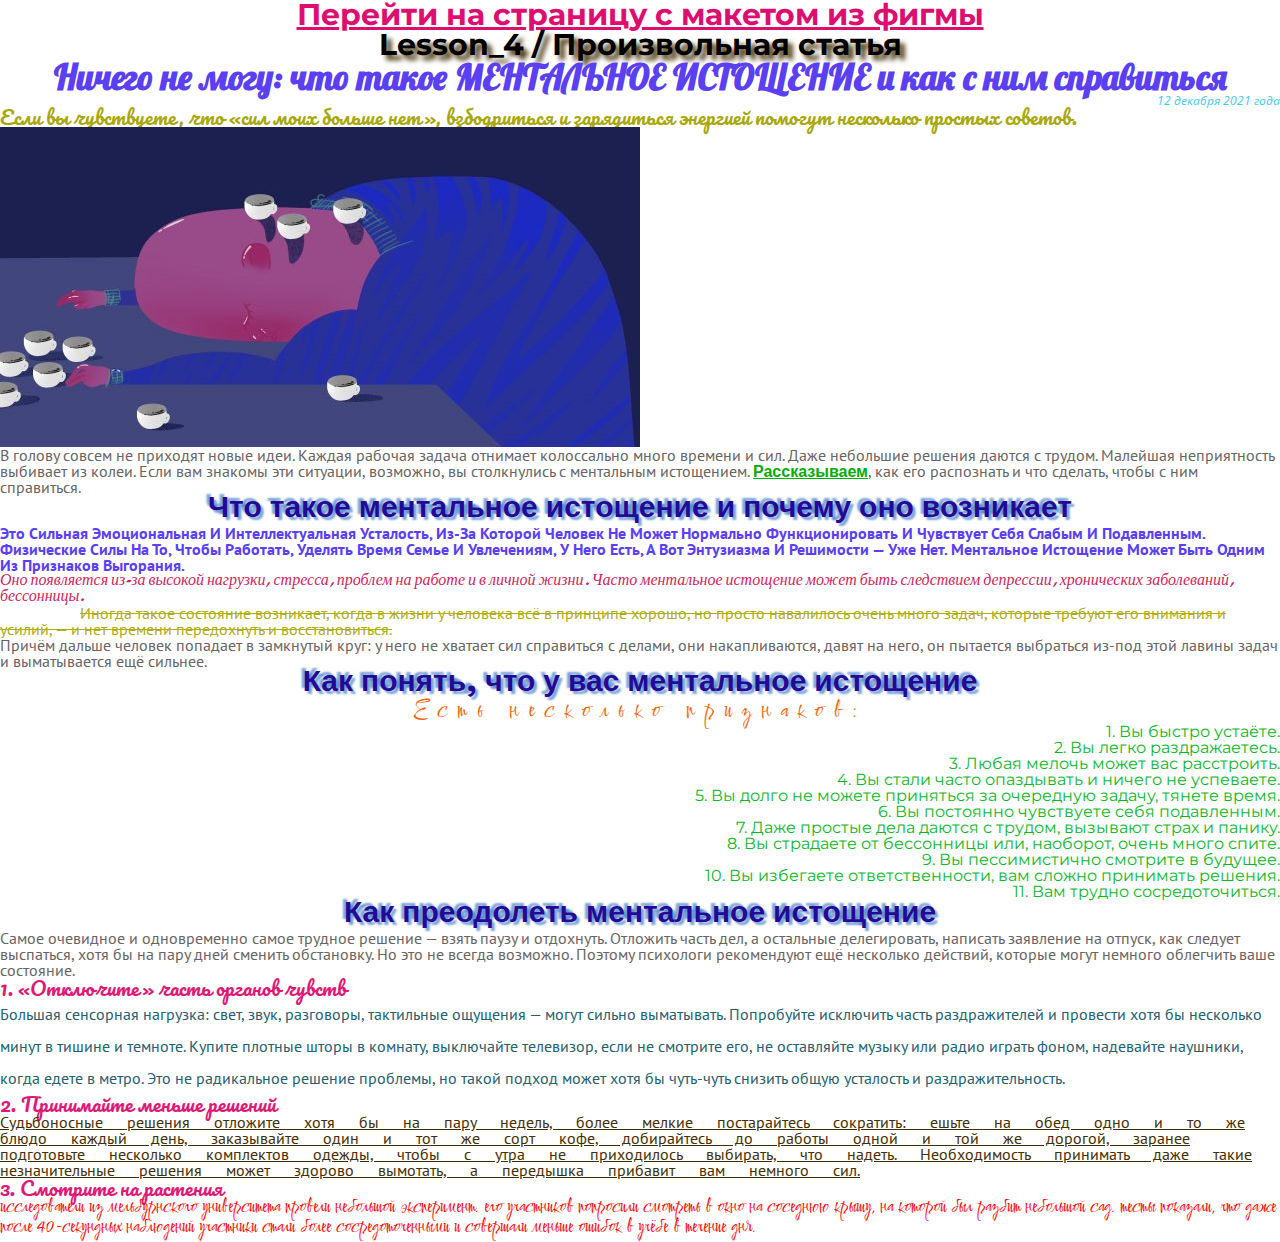
<file: index.html>
<!DOCTYPE html>
<html lang="ru">
<head>
    <meta charset="UTF-8">
    <meta http-equiv="X-UA-Compatible" content="IE=edge">
    <meta name="viewport" content="width=device-width, initial-scale=1.0">
    <link rel="preconnect" href="https://fonts.googleapis.com">
    <link rel="preconnect" href="https://fonts.gstatic.com" crossorigin>
    <link href="https://fonts.googleapis.com/css2?family=PT+Sans:wght@400;700&display=swap" rel="stylesheet">
    <link rel="stylesheet" href="css/style.css">
    <title>Lesson 4 - Course Winter 2022</title>
</head>
<body>
    <div class="page">
        <header class="header">
                <nav class="menu">
                    <ul>
                        <li class="menu-item">
                            <a class="menu-link" target="_blank" href="figma.html">
                                Перейти на страницу с макетом из фигмы
                            </a>
                        </li>
                        <li class="menu-item article">Lesson_4  /  Произвольная статья</li>
                    </ul>
                </nav>
        </header>
        <main class="main">                
            <h1 class="title">Ничего не могу: что такое <span>ментальное истощение</span> и как с ним справиться</h1>
            <div class="intro">
                <p class="date">12 декабря 2021 года</p>
                <p class="intro-text">
                    Если вы чувствуете, что «сил моих больше нет», взбодриться и зарядиться энергией помогут несколько простых советов.
                </p>
                <img src="img/img_4.png" alt="">
                <p class="intro-text1">
                    В голову совсем не приходят новые идеи. Каждая рабочая задача отнимает колоссально много времени и сил. Даже небольшие решения даются с трудом. Малейшая неприятность выбивает из колеи. Если вам знакомы эти ситуации, возможно, вы столкнулись с ментальным истощением. 
                    <a class="intro-link" href="#treatment-title">Рассказываем</a>, как его распознать и что сделать, чтобы с ним справиться.
                </p>
            </div>
            <div class="block">
                <div class="definition">
                    <h2 class="definition-title">Что такое ментальное истощение и почему оно возникает</h2>
                    <p class="definition-text1">
                        Это сильная эмоциональная и интеллектуальная усталость, из-за которой человек не может нормально функционировать и чувствует себя слабым и подавленным. Физические силы на то, чтобы работать, уделять время семье и увлечениям, у него есть, а вот энтузиазма и решимости — уже нет. Ментальное истощение может быть одним из признаков выгорания.
                    </p>
                    <p class="definition-text2">
                        Оно появляется из-за высокой нагрузки, стресса, проблем на работе и в личной жизни. Часто ментальное истощение может быть следствием депрессии, хронических заболеваний, бессонницы.
                    </p>
                    <p class="definition-text3">
                        Иногда такое состояние возникает, когда в жизни у человека всё в принципе хорошо, но просто навалилось очень много задач, которые требуют его внимания и усилий, — и нет времени передохнуть и восстановиться.
                    </p>
                    <p class="definition-text4">
                        Причём дальше человек попадает в замкнутый круг: у него не хватает сил справиться с делами, они накапливаются, давят на него, он пытается выбраться из-под этой лавины задач и выматывается ещё сильнее.
                    </p>
                </div>
                <div class="symptom">
                    <h2 class="symptom-title">Как понять, что у вас ментальное истощение</h2>
                    <p class="symptom-text">
                        Есть несколько признаков:
                    </p>
                    <ul>
                        <li>1. Вы быстро устаёте.</li>
                        <li>2. Вы легко раздражаетесь.</li>
                        <li>3. Любая мелочь может вас расстроить.</li>
                        <li>4. Вы стали часто опаздывать и ничего не успеваете.</li>
                        <li>5. Вы долго не можете приняться за очередную задачу, тянете время.</li>
                        <li>6. Вы постоянно чувствуете себя подавленным.</li>
                        <li>7. Даже простые дела даются с трудом, вызывают страх и панику.</li>
                        <li>8. Вы страдаете от бессонницы или, наоборот, очень много спите.</li>
                        <li>9. Вы пессимистично смотрите в будущее.</li>
                        <li>10. Вы избегаете ответственности, вам сложно принимать решения.</li>
                        <li>11. Вам трудно сосредоточиться.</li>
                    </ul>
                </div>
                <div id="treatment">
                    <h2 class="treatment-title">Как преодолеть ментальное истощение</h2>
                    <p class="treatment-text">
                        Cамое очевидное и одновременно самое трудное решение — взять паузу и отдохнуть. Отложить часть дел, а остальные делегировать, написать заявление на отпуск, как следует выспаться, хотя бы на пару дней сменить обстановку. Но это не всегда возможно. Поэтому психологи рекомендуют ещё несколько действий, которые могут немного облегчить ваше состояние.
                    </p>
                    <h3 class="treatment-subtitle">1. «Отключите» часть органов чувств</h3>
                    <p class="treatment-text1">
                        Большая сенсорная нагрузка: свет, звук, разговоры, тактильные ощущения — могут сильно выматывать. Попробуйте исключить часть раздражителей и провести хотя бы несколько минут в тишине и темноте. Купите плотные шторы в комнату, выключайте телевизор, если не смотрите его, не оставляйте музыку или радио играть фоном, надевайте наушники, когда едете в метро. Это не радикальное решение проблемы, но такой подход может хотя бы чуть-чуть снизить общую усталость и раздражительность.
                    </p>
                    <h3 class="treatment-subtitle">2. Принимайте меньше решений</h3>
                    <p class="treatment-text2">
                        Судьбоносные решения отложите хотя бы на пару недель, более мелкие постарайтесь сократить: ешьте на обед одно и то же блюдо каждый день, заказывайте один и тот же сорт кофе, добирайтесь до работы одной и той же дорогой, заранее подготовьте несколько комплектов одежды, чтобы с утра не приходилось выбирать, что надеть. Необходимость принимать даже такие незначительные решения может здорово вымотать, а передышка прибавит вам немного сил.
                    </p>
                    <h3 class="treatment-subtitle">3. Смотрите на растения</h3>
                    <p class="treatment-text3">
                        Исследователи из Мельбурнского университета провели небольшой эксперимент. Его участников попросили смотреть в окно на соседнюю крышу, на которой был разбит небольшой сад. Тесты показали, что даже после 40-секундных наблюдений участники стали более сосредоточенными и совершали меньше ошибок в учёбе в течение дня. 
                    </p>

                </div>
            </div>
        </main>
        <footer class="footer"></footer>
    </div>
    
</body>
</html>
</file>
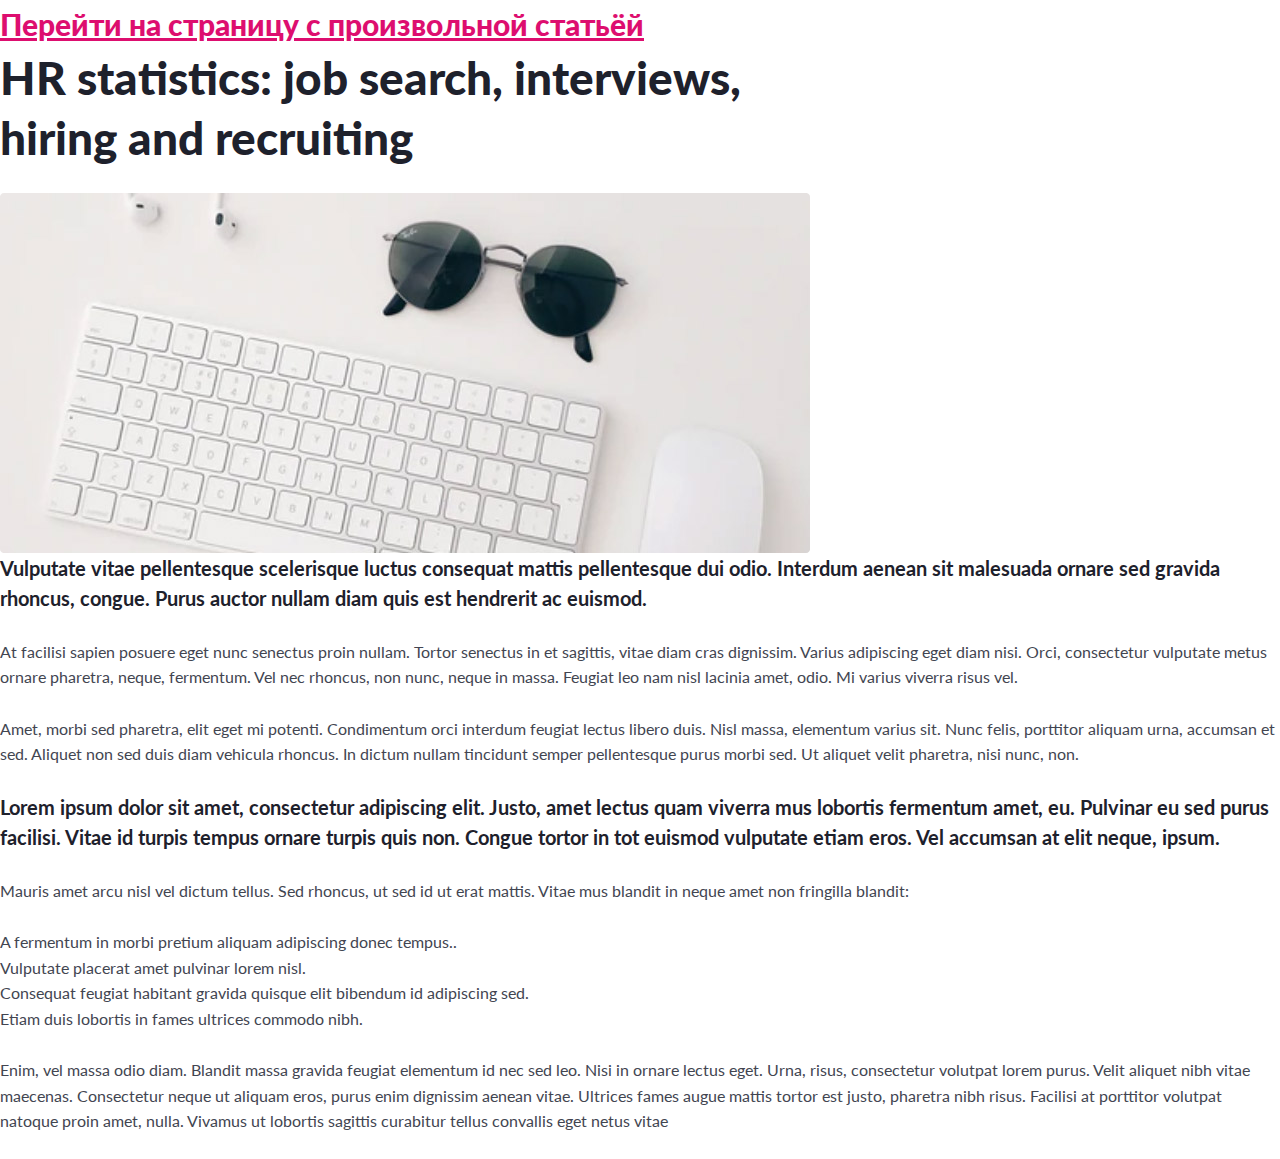
<file: figma.html>
<!DOCTYPE html>
<html lang="ru">
<head>
    <meta charset="UTF-8">
    <meta http-equiv="X-UA-Compatible" content="IE=edge">
    <meta name="viewport" content="width=device-width, initial-scale=1.0">
    <link rel="stylesheet" href="css/style1.css">
    <title>Lesson 4 - Course Winter 2022</title>
</head>
<body>
    <div class="page">
        <header class="header">
            <a class="return" href="index.html" target="_blank">Перейти на страницу с произвольной статьёй</a>
        </header>
        <main class="main">
            <h1 class="title">HR statistics: job search,  interviews,<br> hiring and recruiting</h1>
            <br>
            <img src="img/figma-img.png" alt="картинка с клавиатурой и очками">
            <p class="lead">
                Vulputate vitae pellentesque scelerisque luctus consequat mattis pellentesque dui odio. Interdum aenean sit malesuada ornare sed gravida rhoncus, congue. Purus auctor nullam diam quis est hendrerit ac euismod. 
            </p>
            <br>
            <p>
                At facilisi sapien posuere eget nunc senectus proin nullam. Tortor senectus in et sagittis, vitae diam cras dignissim. Varius adipiscing eget diam nisi. Orci, consectetur vulputate metus ornare pharetra, neque, fermentum. Vel nec rhoncus, non nunc, neque in massa. Feugiat leo nam nisl lacinia amet, odio. Mi varius viverra risus vel.
            </p>
            <br>
            <p>
                Amet, morbi sed pharetra, elit eget mi potenti. Condimentum orci interdum feugiat lectus libero duis. Nisl massa, elementum varius sit. Nunc felis, porttitor aliquam urna, accumsan et sed. Aliquet non sed duis diam vehicula rhoncus. In dictum nullam tincidunt semper pellentesque purus morbi sed. Ut aliquet velit pharetra, nisi nunc, non.
            </p>
            <br>
            <p class="lead">
                Lorem ipsum dolor sit amet, consectetur adipiscing elit. Justo, amet lectus quam viverra mus lobortis fermentum amet, eu. Pulvinar eu sed purus  facilisi. Vitae id turpis tempus ornare turpis quis non. Congue tortor in tot euismod vulputate etiam eros. Vel accumsan at elit neque, ipsum.
            </p>
            <br>
            <p>
                Mauris amet arcu nisl vel dictum tellus. Sed rhoncus, ut sed id ut erat mattis. Vitae mus blandit in neque amet non fringilla blandit:
            </p>
            <br>
            <ul>
                <li>A fermentum in morbi pretium aliquam adipiscing donec tempus..</li>
                <li>Vulputate placerat amet pulvinar lorem nisl.</li>
                <li>Consequat feugiat habitant gravida quisque elit bibendum id adipiscing sed.</li>
                <li>Etiam duis lobortis in fames ultrices commodo nibh.</li>
            </ul>
            <br>
            <p>
                Enim, vel massa odio diam. Blandit massa gravida feugiat elementum id nec sed leo. Nisi in ornare lectus eget. Urna, risus, consectetur volutpat lorem purus. Velit aliquet nibh vitae maecenas. Consectetur neque ut aliquam eros, purus enim dignissim aenean vitae. Ultrices fames augue mattis tortor est justo, pharetra nibh risus. Facilisi at porttitor volutpat natoque proin amet, nulla. Vivamus ut lobortis sagittis curabitur tellus convallis eget netus vitae
            </p>
            <br>
        </main>
        <footer class="footer"></footer>
    </div>
    
</body>
</html>
</file>
<file: css/style.css>
/* &display=swap - чтобы грузилось быстрее */

@import "null.css";

@import url(https://fonts.googleapis.com/css?family=Montserrat:400,700,900&display=swap);

@import url('https://fonts.googleapis.com/css2?family=Kumbh+Sans:wght@400;700;900&display=swap');

@import url('https://fonts.googleapis.com/css2?family=Comforter&display=swap');

@font-face {
    font-family:"RobotoSerif";
    src: url("../fonts/RobotoSerif-Regular.woff2") format("woff2"), url("../fonts/RobotoSerif-Regular.woff") format("woff");
    font-weight: 400;
    font-style: normal;
    font-display: swap;
}

@font-face {
    font-family: "RobotoSerif";
    src: url("../fonts/RobotoSerif-Bold.woff2") format("woff2"), url("../fonts/RobotoSerif-Bold.woff") format("woff");
    font-weight: 700;
    font-style: normal;
    font-display: swap;
}

@font-face {
    font-family: "OpenSans";
    src: url("../fonts/OpenSans-Italic.woff2") format("woff2"), url("../fonts/OpenSans-Italic.woff") format("woff");
    font-weight: 400;
    font-style: italic;
    font-display: swap;
}

@font-face {
    font-family: "DavidLibre";
    src: url("../fonts/DavidLibre-Bold.woff2") format("woff2"), url("../fonts/DavidLibre-Bold.woff") format("woff");
    font-weight: 700;
    font-style: normal;
    font-display: swap;
}

@font-face {
    font-family: "Lobster";
    src: url("../fonts/Lobster-Regular.woff2") format("woff2"), url("../fonts/Lobster-Regular.woff") format("woff");
    font-weight: 400;
    font-style: normal;
    font-display: swap;
}
@font-face {
    font-family: "Pacifico";
    src: url("../fonts/Pacifico-Regular.woff2") format("woff2"), url("../fonts/Pacifico-Regular.woff") format("woff");
    font-weight: 400;
    font-style: normal;
    font-display: swap;
}

body {
    font-family: "Montserrat", sans-serif;
}

p {
    font-family: 'PT Sans', sans-serif;
    color:rgb(104, 100, 100);
}

.intro-text {
    font-family: "Pacifico";
    font-size: 20px;
    color: rgb(168, 168, 10);
}
.menu-item {
    font-size: 30px;
    text-align: center;
    font-weight: 700;
}

.menu-item.article {
    text-shadow: 5px 5px 5px rgb(68, 46, 4);
}

.menu-link {
    color: rgb(221, 14, 111);
    text-decoration: underline;
}

.intro-link {
    font-family: 'Kumbh Sans', sans-serif;
    font-weight: 700;
    color: rgb(6, 172, 6);
    text-decoration: underline;
}

.date {
    font-family: "OpenSans", sans-serif;
    font-size: 12px;
    font-style: italic;
    text-align: right;
    color: rgb(63, 201, 243);
}

.title {
    font-family: "Lobster", sans-serif;
    font-weight: 700;
    font-size: 35px;
    text-align: center;
    color:rgb(90, 63, 243);
}

.title span {
    text-transform: uppercase;
}

.treatment-subtitle {
    font-family: 'Pacifico', cursive;
    font-weight: 400;
    font-size: 20px;
    color:rgb(223, 24, 117)
}

[class*="-title"] {
    font-family: "RobotoSerif", sans-serif;
    font-weight: 700;
    font-size: 30px;
    text-align: center;
    text-shadow: -3px -3px 2px rgba(75, 129, 201, 0.726), 3px 3px 2px rgba(75, 129, 201, 0.726);
    color:rgb(35, 9, 150);   
}
.symptom-text {    
    font-family: 'Comforter', cursive;
    font-size: 25px;
    letter-spacing: 10px;
    text-align: center;
    color:rgb(241, 103, 10)
}

.symptom ul {
    font-weight: 400;
    text-align: right;
    color:rgb(13, 182, 41);
}

.definition-text1 {
    font-weight: 700;
    text-transform: capitalize;
    color:rgb(90, 63, 243)
}
.definition-text2 {    
    font-family: "DavidLibre", serif;
    font-style: italic;
    color:rgba(209, 14, 79, 0.959)
}

.definition-text3 {
    text-indent: 80px;
    text-decoration: line-through;
    color:rgb(175, 173, 18)
}

.treatment-text1 {
    line-height: 2;
    color:rgb(36, 96, 114);
}

.treatment-text2 {
    color:rgb(68, 46, 4);
    word-spacing: 20px;
    text-decoration: underline;
}

.treatment-text3 {
    font-family: 'Comforter', cursive;
    text-transform: lowercase;
    font-size: 20px;
    color: red;
}
</file>
<file: css/style1.css>
@import "null.css";

@import url('https://fonts.googleapis.com/css2?family=Lato:wght@400;700;900&display=swap'); 

body {
    font-family: "Lato", sans-serif;
    color: #424551;
    line-height: 1.6;
}

.title {
    font-weight: 900;
    font-size: 46px;
    line-height: 1.3;
    color: #1E212C;
}

.lead {
    font-weight: 700;
    font-size: 20px;
    line-height: 1.5;
    color: #1E212C;
}

.return {
    font-weight: 900;
    font-size: 30px;
    color: rgb(221, 14, 111);
    text-decoration: underline;
}
</file>
